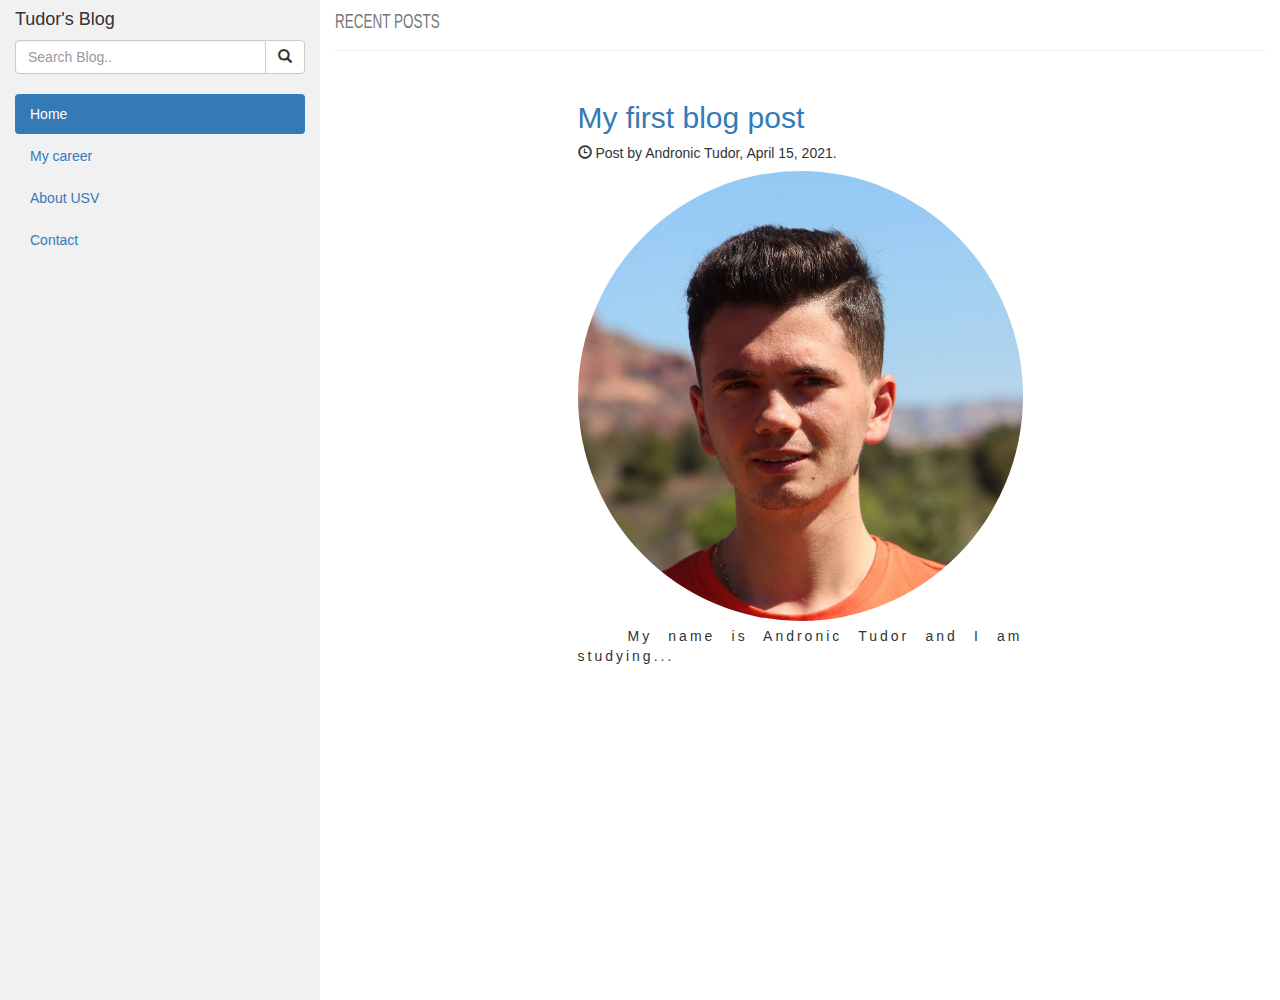
<file: index.html>
<!DOCTYPE html>
<html lang="en">

<head>
  <title>Personal page</title>
  <meta charset="utf-8">
  <meta name="viewport" content="width=device-width, initial-scale=1">
  <link rel="stylesheet" href="https://maxcdn.bootstrapcdn.com/bootstrap/3.4.1/css/bootstrap.min.css">
  <script src="https://ajax.googleapis.com/ajax/libs/jquery/3.5.1/jquery.min.js"></script>
  <script src="https://maxcdn.bootstrapcdn.com/bootstrap/3.4.1/js/bootstrap.min.js"></script>
  <link rel="stylesheet" href="main.css">
</head>

<body>
  <div class="container-fluid">
    <div class="row content">
      <div class="col-sm-3 sidenav">
        <h4>Tudor's Blog</h4>
        <div class="input-group">
          <input type="text" class="form-control" placeholder="Search Blog..">
          <span class="input-group-btn">
            <button class="btn btn-default" type="button">
              <span class="glyphicon glyphicon-search"></span>
            </button>
          </span>
        </div>
        <br>
        <ul class="nav nav-pills nav-stacked">
          <li class="active"><a href="index.html">Home</a></li>
          <li><a href="https://www.linkedin.com/in/andronic-tudor/">My career</a></li>
          <li><a href="usv.html">About USV</a></li>
          <li><a href="contact.html">Contact</a></li>
        </ul><br>
      </div>

      <div class="col-sm-9">
		<div class="recent-posts">
			<h4><small>RECENT POSTS</small></h4>
		</div>
        <hr>
        <div class="blog-post-content">
          <a href="first-post.html">
            <h2>My first blog post</h2>
          </a>
          <h5><span class="glyphicon glyphicon-time"></span> Post by Andronic Tudor, April 15, 2021.</h5>
          <img src="./media/images/profile.jpg" class="img-responsive blog-post-image" alt="post-picture" />
          <p class="blog-description">My name is Andronic Tudor and I am studying...</p>
          <br><br>
        </div>

      </div>
    </div>
  </div>

</body>

</html>
</file>
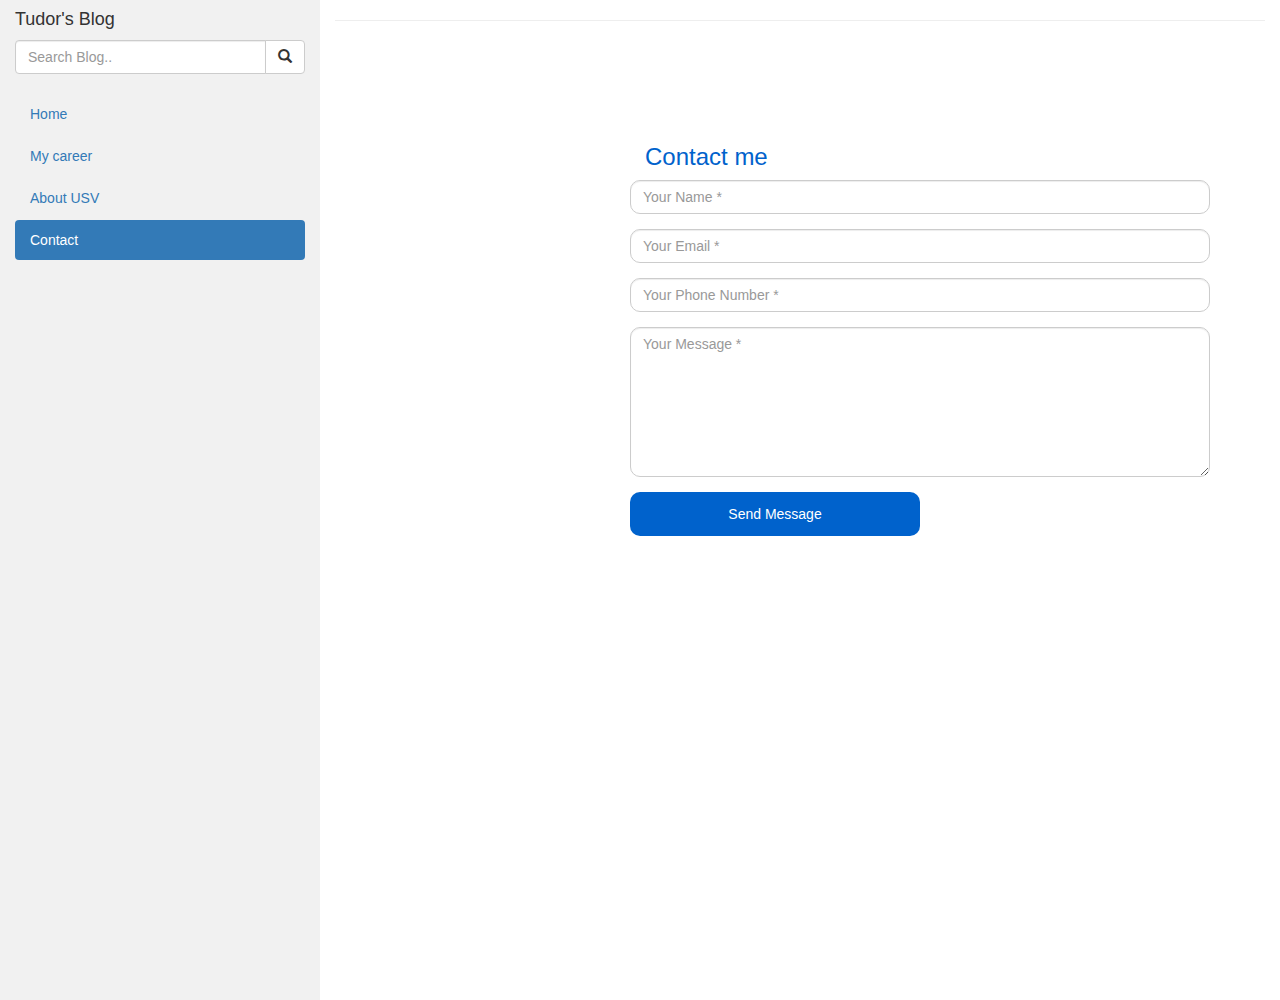
<file: contact.html>
<!DOCTYPE html>
<html lang="en">

<head>
  <title>Personal page</title>
  <meta charset="utf-8">
  <meta name="viewport" content="width=device-width, initial-scale=1">
  <link rel="stylesheet" href="https://maxcdn.bootstrapcdn.com/bootstrap/3.4.1/css/bootstrap.min.css">
  <script src="https://ajax.googleapis.com/ajax/libs/jquery/3.5.1/jquery.min.js"></script>
  <script src="https://maxcdn.bootstrapcdn.com/bootstrap/3.4.1/js/bootstrap.min.js"></script>
  <link rel="stylesheet" href="main.css">
</head>

<body>
  <div class="container-fluid">
    <div class="row content">
      <div class="col-sm-3 sidenav">
        <h4>Tudor's Blog</h4>
        <div class="input-group">
          <input type="text" class="form-control" placeholder="Search Blog..">
          <span class="input-group-btn">
            <button class="btn btn-default" type="button">
              <span class="glyphicon glyphicon-search"></span>
            </button>
          </span>
        </div>
        <br>
        <ul class="nav nav-pills nav-stacked">
          <li><a href="index.html">Home</a></li>
          <li><a href="https://www.linkedin.com/in/andronic-tudor/">My career</a></li>
          <li><a href="usv.html">About USV</a></li>
          <li class="active"><a href="contact.html">Contact</a></li>
        </ul><br>
      </div>

      <div class="col-sm-9">
        <hr>
        <div class="container contact-form">
          <form method="post">
            <h3>Contact me</h3>
            <div class="row">
              <div class="form-group">
                <input type="text" name="txtName" class="form-control" placeholder="Your Name *" value="" />
              </div>
              <div class="form-group">
                <input type="text" name="txtEmail" class="form-control" placeholder="Your Email *" value="" />
              </div>
              <div class="form-group">
                <input type="text" name="txtPhone" class="form-control" placeholder="Your Phone Number *" value="" />
              </div>
              <div class="form-group">
                <textarea name="txtMsg" class="form-control" placeholder="Your Message *" style="width: 100%; height: 150px;"></textarea>
              </div>
              <div class="form-group">
                <input type="submit" name="btnSubmit" class="btnContact" value="Send Message" />
              </div>
            </div>
          </form>
        </div>
      </div>
    </div>

</body>

</html>
</file>
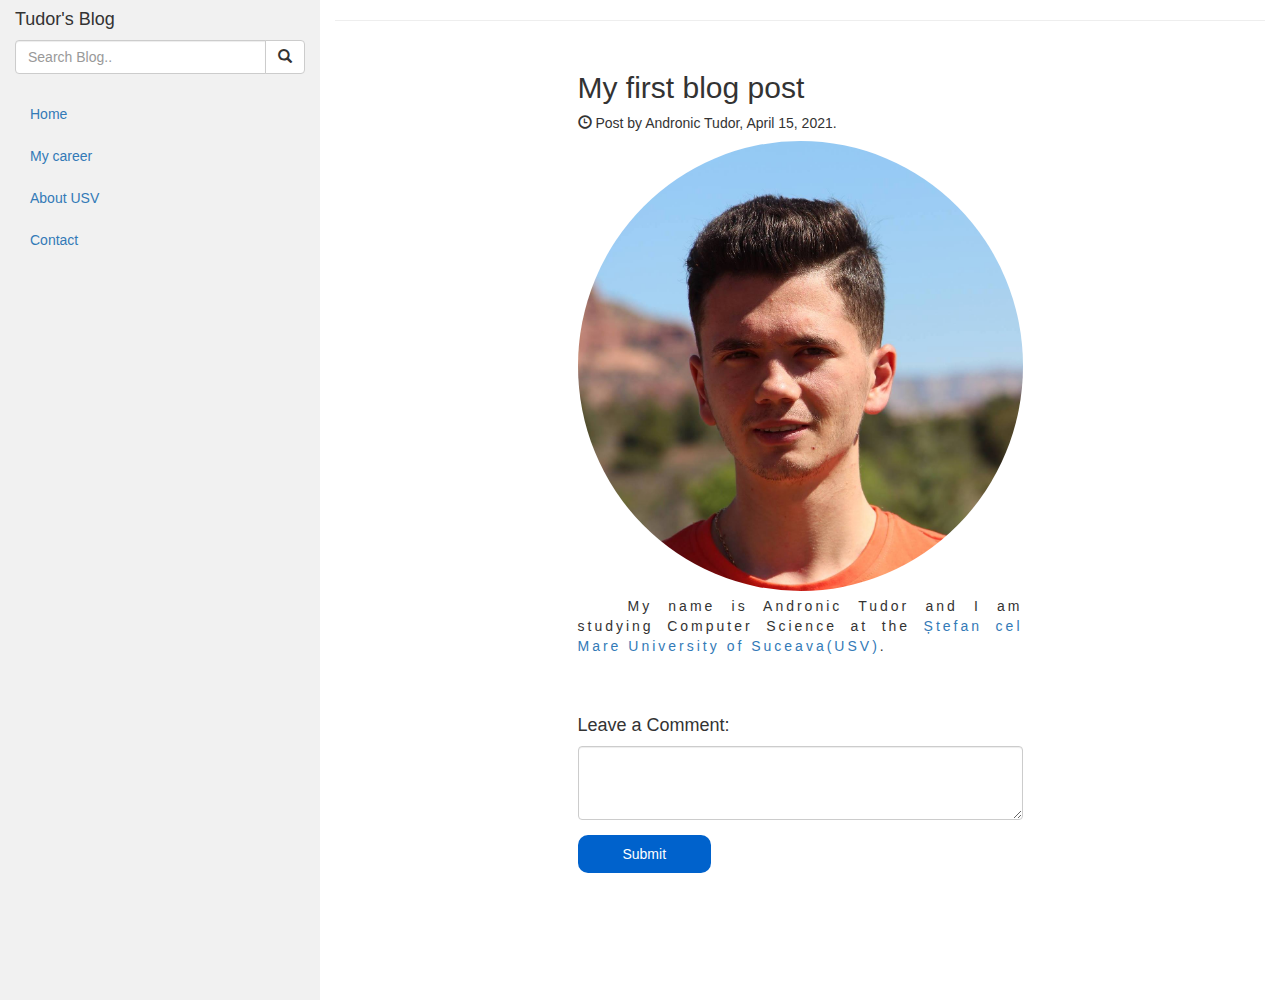
<file: first-post.html>
<!DOCTYPE html>
<html lang="en">

<head>
  <title>Personal page</title>
  <meta charset="utf-8">
  <meta name="viewport" content="width=device-width, initial-scale=1">
  <link rel="stylesheet" href="https://maxcdn.bootstrapcdn.com/bootstrap/3.4.1/css/bootstrap.min.css">
  <script src="https://ajax.googleapis.com/ajax/libs/jquery/3.5.1/jquery.min.js"></script>
  <script src="https://maxcdn.bootstrapcdn.com/bootstrap/3.4.1/js/bootstrap.min.js"></script>
  <link rel="stylesheet" href="main.css">
</head>

<body>
  <div class="container-fluid">
    <div class="row content">
      <div class="col-sm-3 sidenav">
        <h4>Tudor's Blog</h4>
        <div class="input-group">
          <input type="text" class="form-control" placeholder="Search Blog..">
          <span class="input-group-btn">
            <button class="btn btn-default" type="button">
              <span class="glyphicon glyphicon-search"></span>
            </button>
          </span>
        </div>
        <br>
        <ul class="nav nav-pills nav-stacked">
          <li><a href="index.html">Home</a></li>
          <li><a href="https://www.linkedin.com/in/andronic-tudor/">My career</a></li>
          <li><a href="usv.html">About USV</a></li>
          <li><a href="contact.html">Contact</a></li>
        </ul><br>
      </div>

      <div class="col-sm-9">
        <hr>
        <div class="blog-post-content">
          <h2>My first blog post</h2>
          <h5><span class="glyphicon glyphicon-time"></span> Post by Andronic Tudor, April 15, 2021.</h5>
          <img src="./media/images/profile.jpg" class="img-responsive blog-post-image" alt="post-picture" />
          <p class="blog-description">My name is Andronic Tudor and I am studying Computer Science at the <a href="https://usv.ro/">Ștefan cel Mare University of Suceava(USV)</a>.</p>
          <br><br>
          <h4>Leave a Comment:</h4>
          <form role="form">
            <div class="form-group">
              <textarea class="form-control" rows="3" required></textarea>
            </div>
            <button type="submit" class="btn btnSubmit">Submit</button>
          </form>
          <br><br>
        </div>

      </div>
    </div>
  </div>

</body>

</html>
</file>
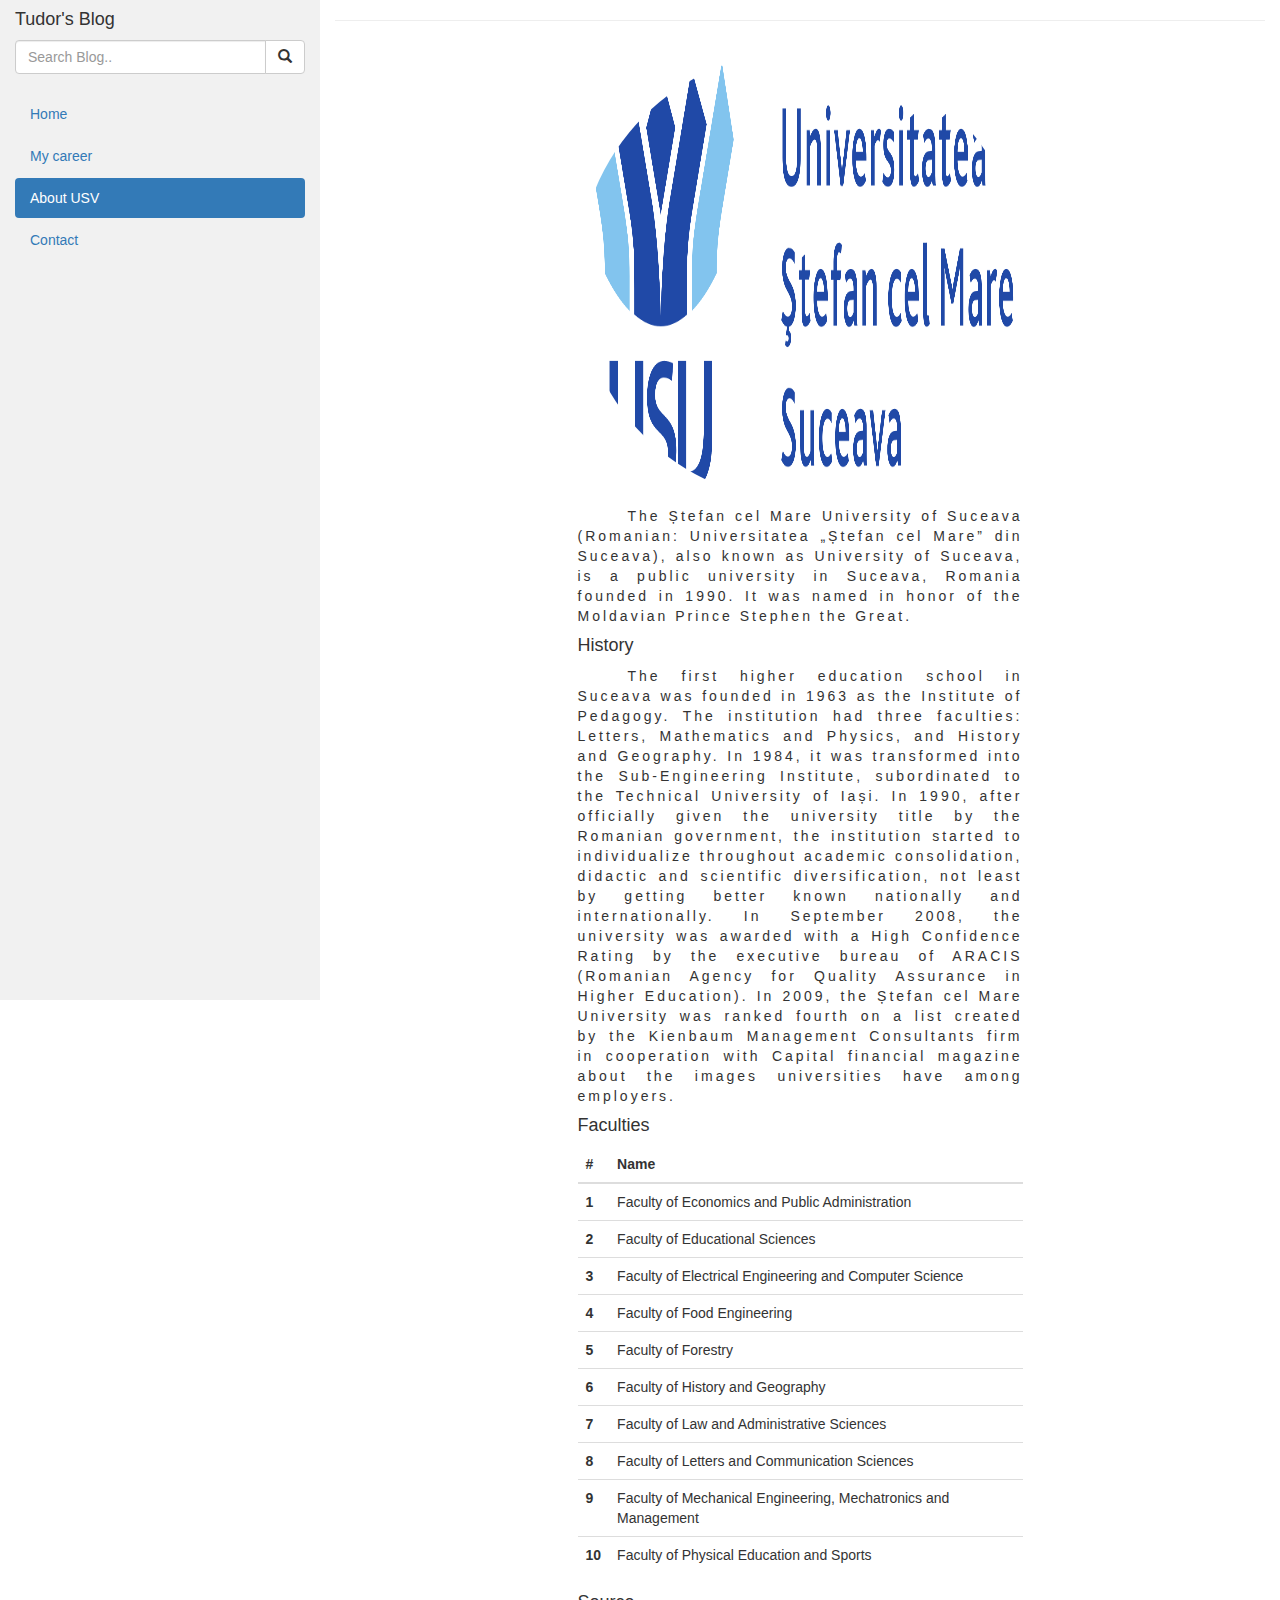
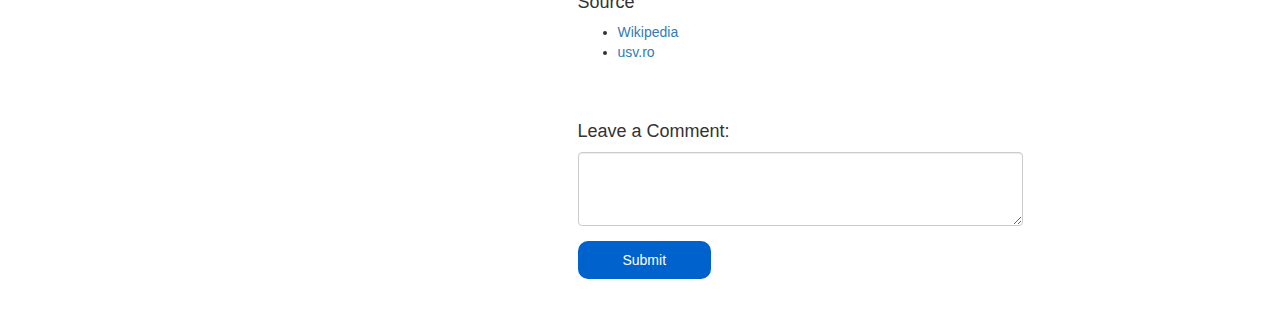
<file: usv.html>
<!DOCTYPE html>
<html lang="en">

<head>
  <title>Personal page</title>
  <meta charset="utf-8">
  <meta name="viewport" content="width=device-width, initial-scale=1">
  <link rel="stylesheet" href="https://maxcdn.bootstrapcdn.com/bootstrap/3.4.1/css/bootstrap.min.css">
  <script src="https://ajax.googleapis.com/ajax/libs/jquery/3.5.1/jquery.min.js"></script>
  <script src="https://maxcdn.bootstrapcdn.com/bootstrap/3.4.1/js/bootstrap.min.js"></script>
  <link rel="stylesheet" href="main.css">
</head>

<body>
  <div class="container-fluid">
    <div class="row content">
      <div class="col-sm-3 sidenav">
        <h4>Tudor's Blog</h4>
        <div class="input-group">
          <input type="text" class="form-control" placeholder="Search Blog..">
          <span class="input-group-btn">
            <button class="btn btn-default" type="button">
              <span class="glyphicon glyphicon-search"></span>
            </button>
          </span>
        </div>
        <br>
        <ul class="nav nav-pills nav-stacked">
          <li><a href="index.html">Home</a></li>
          <li><a href="https://www.linkedin.com/in/andronic-tudor/">My career</a></li>
          <li class="active"><a href="usv.html">About USV</a></li>
          <li><a href="contact.html">Contact</a></li>
        </ul><br>
      </div>

      <div class="col-sm-9">
        <hr>
        <div class="blog-post-content">
          <img src="./media/images/usv.jpeg" class="img-responsive blog-post-image" alt="post-picture" />
          <p class="blog-description">The Ștefan cel Mare University of Suceava (Romanian: Universitatea „Ștefan cel Mare” din Suceava), also known as
            University of Suceava, is a public university in Suceava, Romania founded in 1990. It was named in honor of the Moldavian Prince Stephen the Great.
          </p>
          <h4>History</h4>
          <p class="blog-description">The first higher education school in Suceava was founded in 1963 as the Institute of Pedagogy. The institution had three faculties: Letters, Mathematics and Physics, and History and Geography. In 1984, it was transformed into the Sub-Engineering Institute, subordinated to the Technical University of Iași.

            In 1990, after officially given the university title by the Romanian government, the institution started to individualize throughout academic consolidation, didactic and scientific diversification, not least by getting better known nationally and internationally. In September 2008, the university was awarded with a High Confidence
            Rating by the executive bureau of ARACIS (Romanian Agency for Quality Assurance in Higher Education). In 2009, the Ștefan cel Mare University was
            ranked fourth on a list created by the Kienbaum Management Consultants firm in cooperation with Capital financial magazine about the images
            universities have among employers.</p>
          <h4>Faculties</h4>
          <table class="table">
            <thead>
              <tr>
                <th scope="col">#</th>
                <th scope="col">Name</th>
              </tr>
            </thead>
            <tbody>
              <tr>
                <th scope="row">1</th>
                <td>Faculty of Economics and Public Administration</td>
              </tr>
              <tr>
                <th scope="row">2</th>
                <td>Faculty of Educational Sciences</td>
              </tr>
              <tr>
                <th scope="row">3</th>
                <td>Faculty of Electrical Engineering and Computer Science</td>
              </tr>
              <tr>
                <th scope="row">4</th>
                <td>Faculty of Food Engineering</td>
              </tr>
              <tr>
                <th scope="row">5</th>
                <td>Faculty of Forestry</td>
              </tr>
              <tr>
                <th scope="row">6</th>
                <td>Faculty of History and Geography</td>
              </tr>
              <tr>
                <th scope="row">7</th>
                <td>Faculty of Law and Administrative Sciences</td>
              </tr>
              <tr>
                <th scope="row">8</th>
                <td>Faculty of Letters and Communication Sciences</td>
              </tr>
              <tr>
                <th scope="row">9</th>
                <td>Faculty of Mechanical Engineering, Mechatronics and Management</td>
              </tr>
              <tr>
                <th scope="row">10</th>
                <td>Faculty of Physical Education and Sports</td>
              </tr>
            </tbody>
          </table>
          <h4>Source</h4>
          <ul>
            <li><a href="https://en.wikipedia.org/wiki/%C8%98tefan_cel_Mare_University_of_Suceava">Wikipedia</a></li>
            <li><a href="https://usv.ro/">usv.ro</a></li>
          </ul>
          <br><br>
          <h4>Leave a Comment:</h4>
          <form role="form">
            <div class="form-group">
              <textarea class="form-control" rows="3" required></textarea>
            </div>
            <button type="submit" class="btn btnSubmit">Submit</button>
          </form>
          <br><br>
        </div>

      </div>
    </div>
  </div>

</body>

</html>
</file>
<file: main.css>
.row.content {
  height: 1000px
}

/* Set gray background color and 100% height */

.sidenav {
  background-color: #f1f1f1;
  height: 100%;
}

/* On small screens, set height to 'auto' for sidenav and grid */

@media screen and (max-width: 767px) {
  .sidenav {
    height: auto;
    padding: 15px;
  }
  .row.content {
    height: auto;
  }
}

.blog-description {
  margin-top: 5px;
  text-indent: 50px;
  text-align: justify;
  letter-spacing: 3px;
}

.blog-post-content {
  margin: auto;
  width: 50%;
  padding: 10px;
}

.blog-post-image {
  border-radius: 50%;
  width: 450px;
  height: 450px;
}

.btnSubmit {
  width: 30%;
  border-radius: 10px;
  padding: 2%;
  color: #fff;
  background-color: #0062cc;
  border: none;
  cursor: pointer;
}

.contact-form {
  background: #fff;
  margin-top: 10%;
  margin-bottom: 5%;
}

.contact-form .form-control {
  border-radius: 10px;
}

.contact-form form {
  padding: 14%;
  margin: auto;
  width: 50%;
  padding: 10px;
}

.contact-form h3 {
  color: #0062cc;
}

.contact-form .btnContact {
  width: 50%;
  border-radius: 10px;
  padding: 2%;
  color: #fff;
  background-color: #0062cc;
  border: none;
  cursor: pointer;
}

.recent-posts {
   transform: scaleY(1.5);
}
</file>
